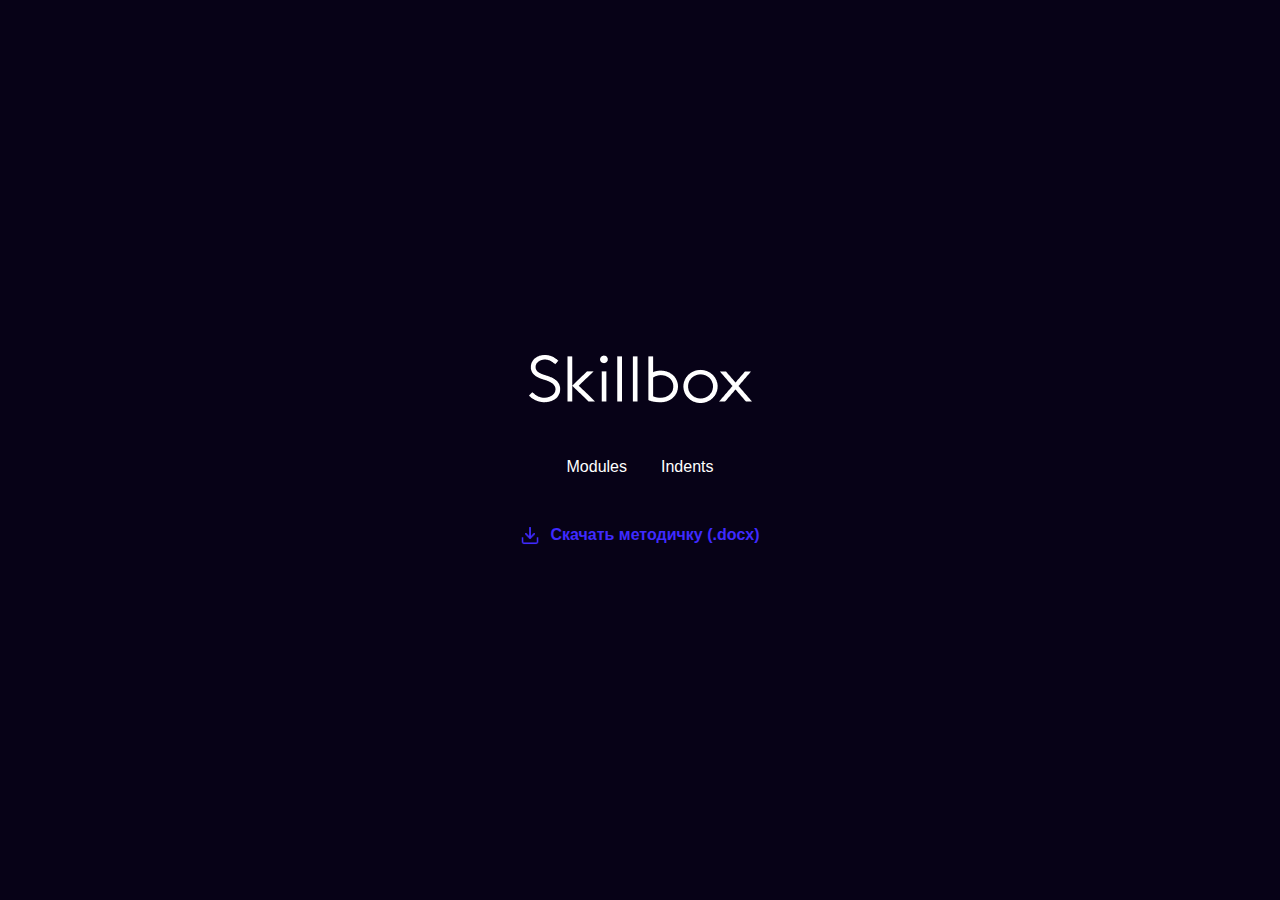
<file: index.html>
<!DOCTYPE html>
<html lang="en">
  <head>
    <meta charset="UTF-8" />
    <meta name="viewport" content="width=device-width, initial-scale=1.0" />
    <title>Document</title>
    <link rel="stylesheet" href="css/normalize.css" />
    <link rel="stylesheet" href="css/style.css" />
  </head>
  <body>
    <div class="main-content">
      <a class="logo" href="https://skillbox.ru" target="_blank">
        <img src="img/logo.png" alt="logo" />
      </a>
      <div class="links">
        <a class="link" href="modules.html">Modules</a>
        <a class="link" href="article.html">Indents</a>
      </div>
      <a class="download" href="skillbox.docx" download
        >Скачать методичку (.docx)</a
      >
    </div>
  </body>
</html>
</file>
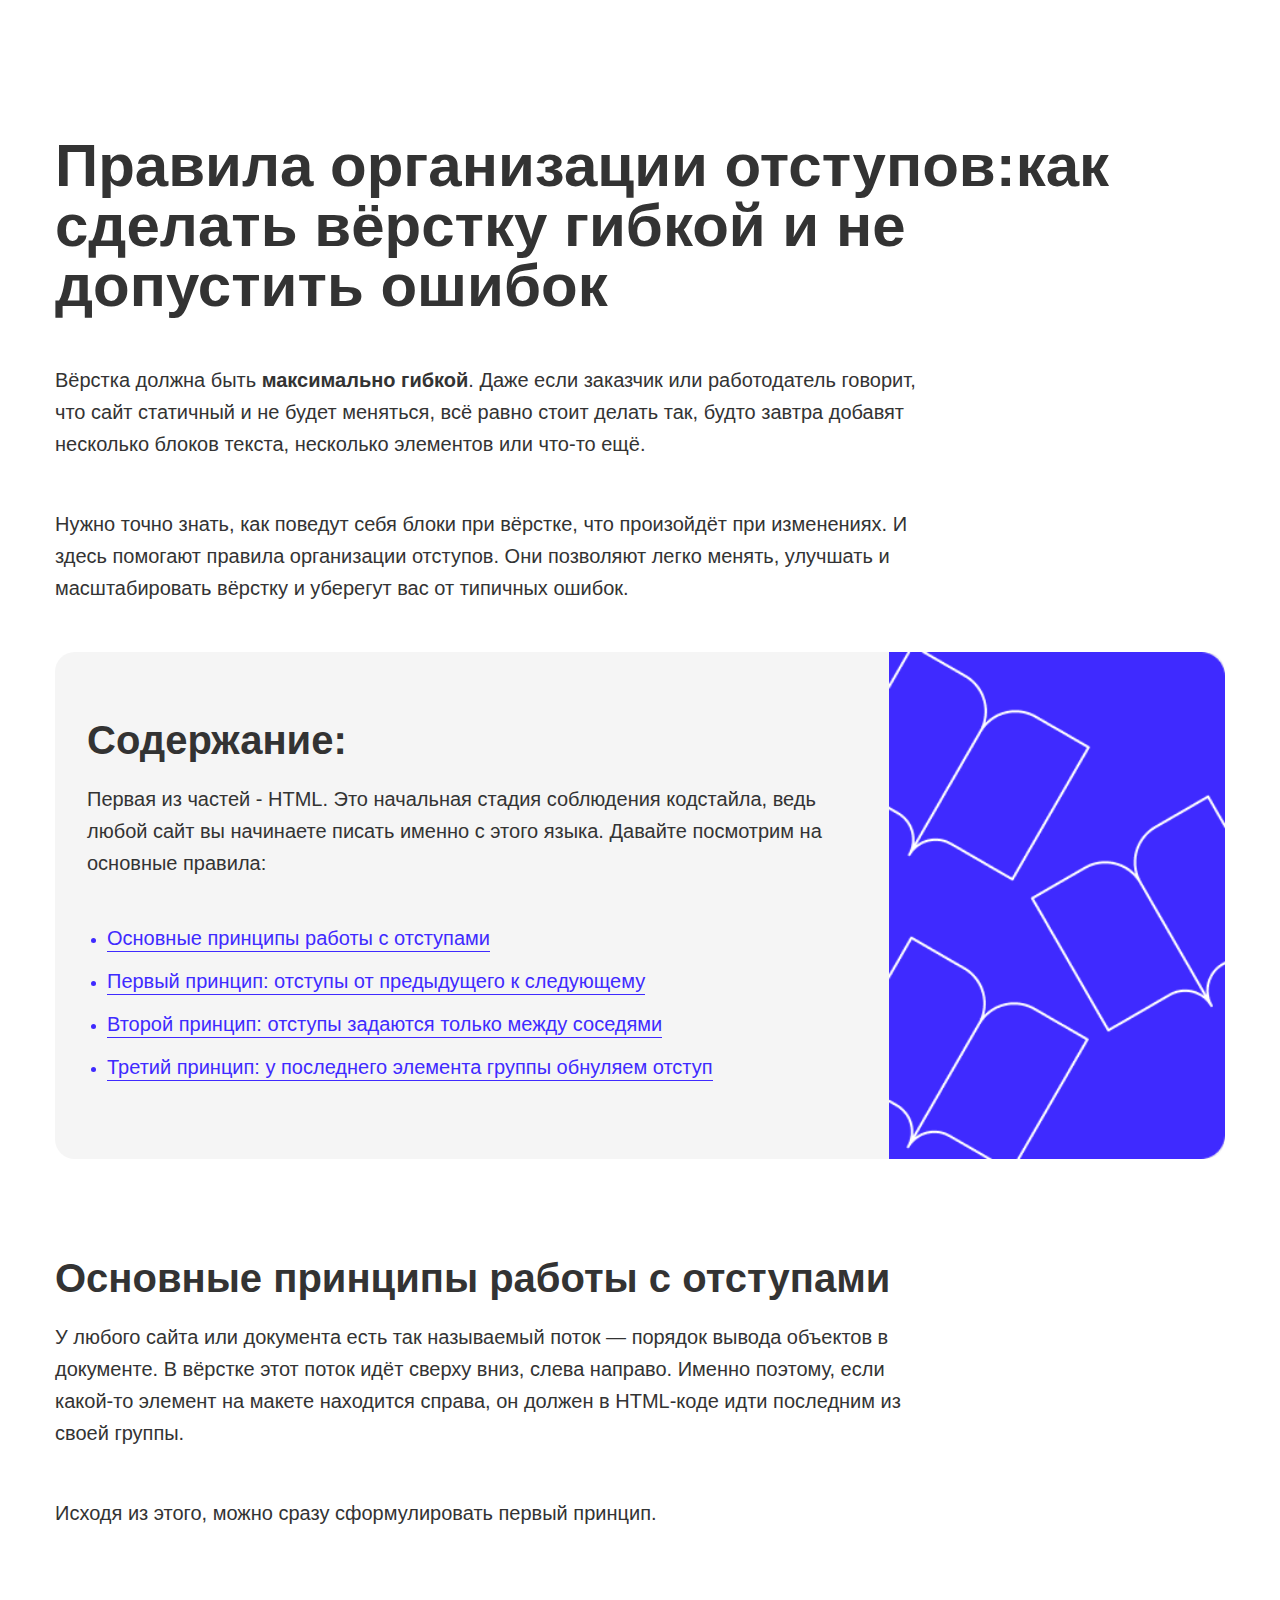
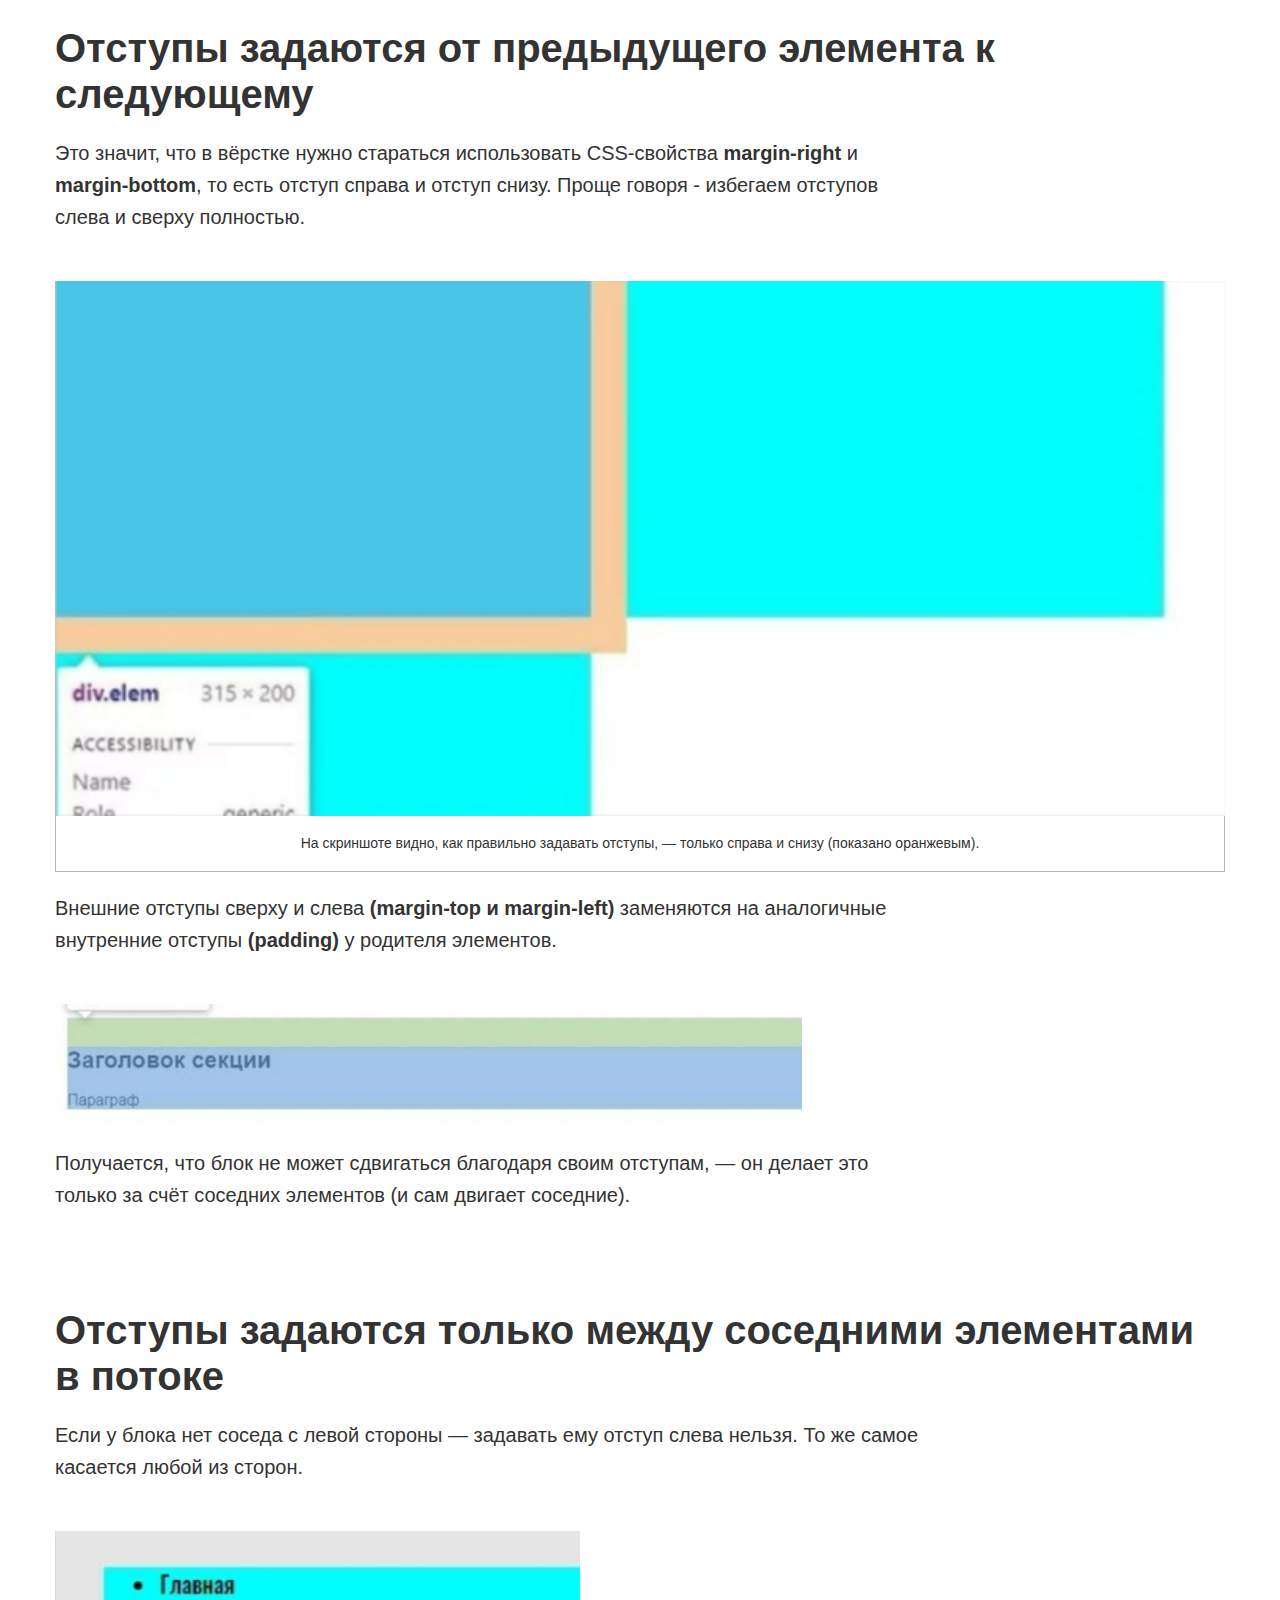
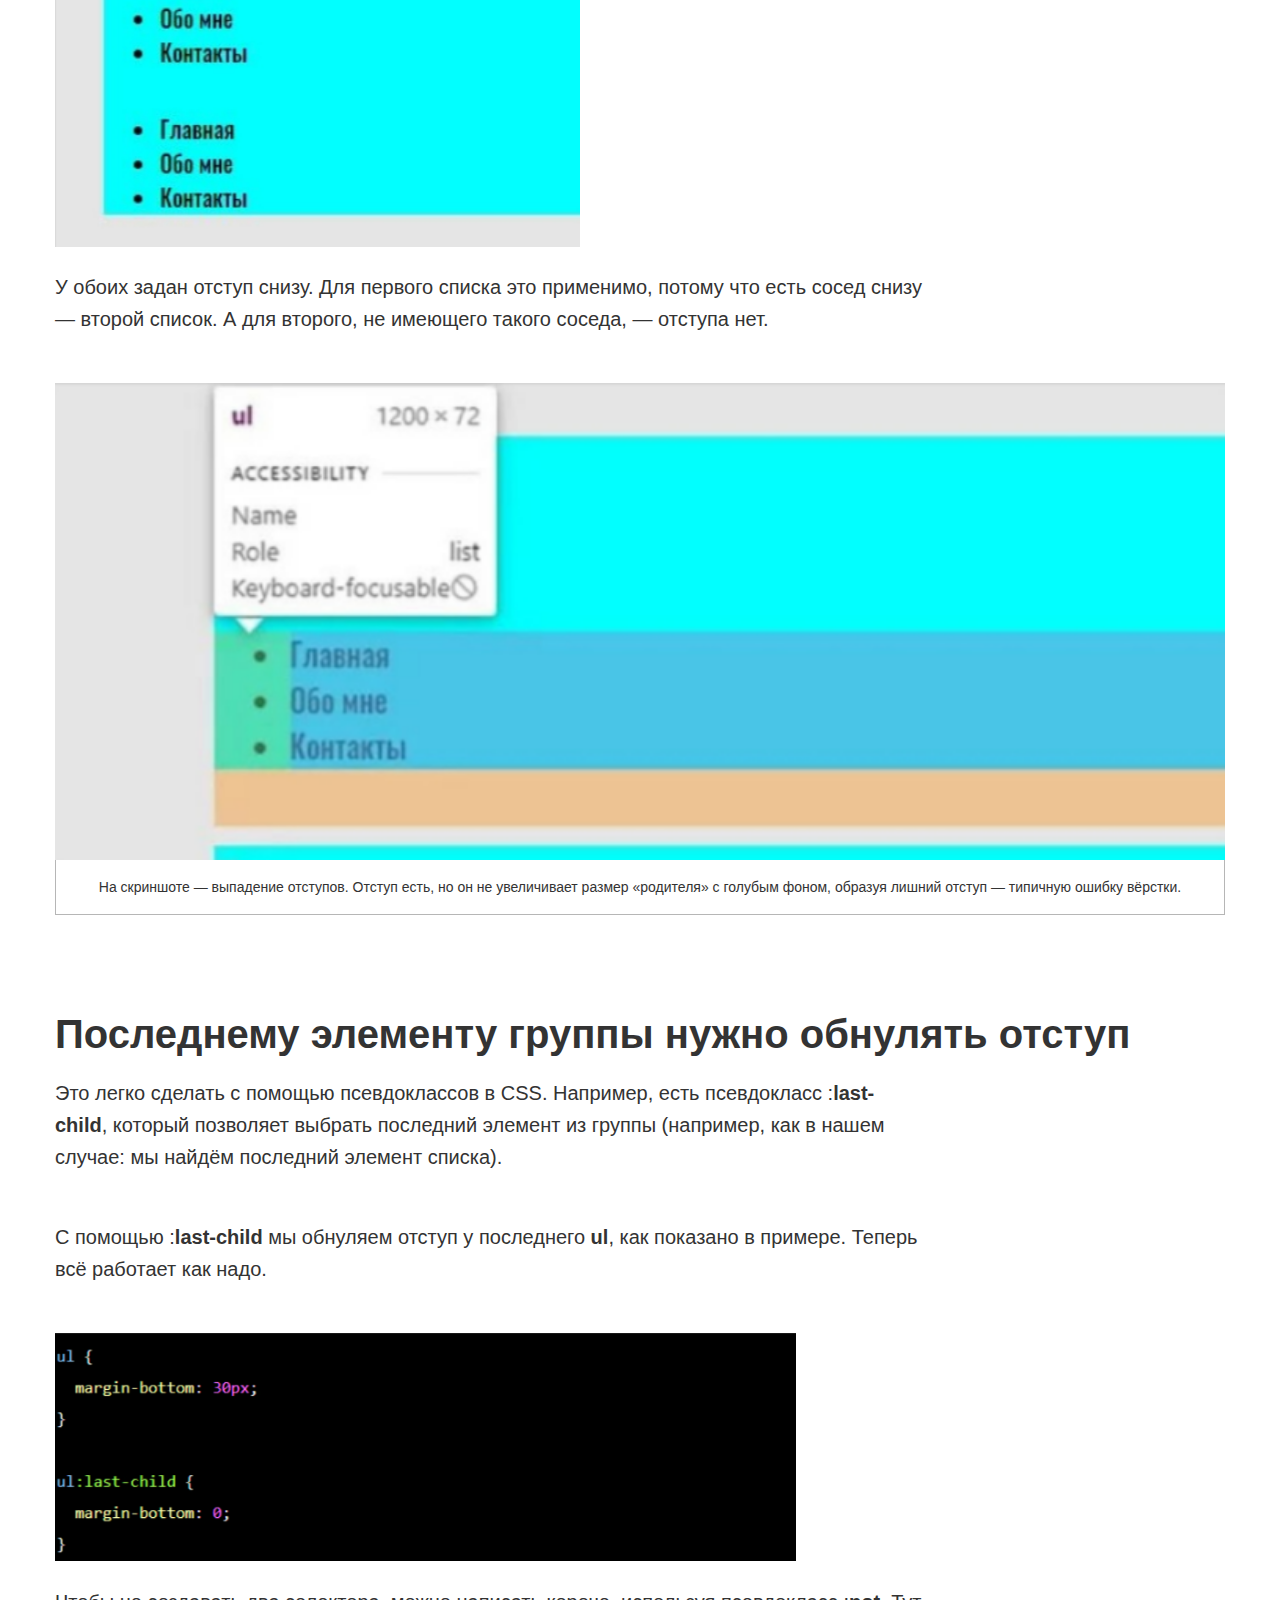
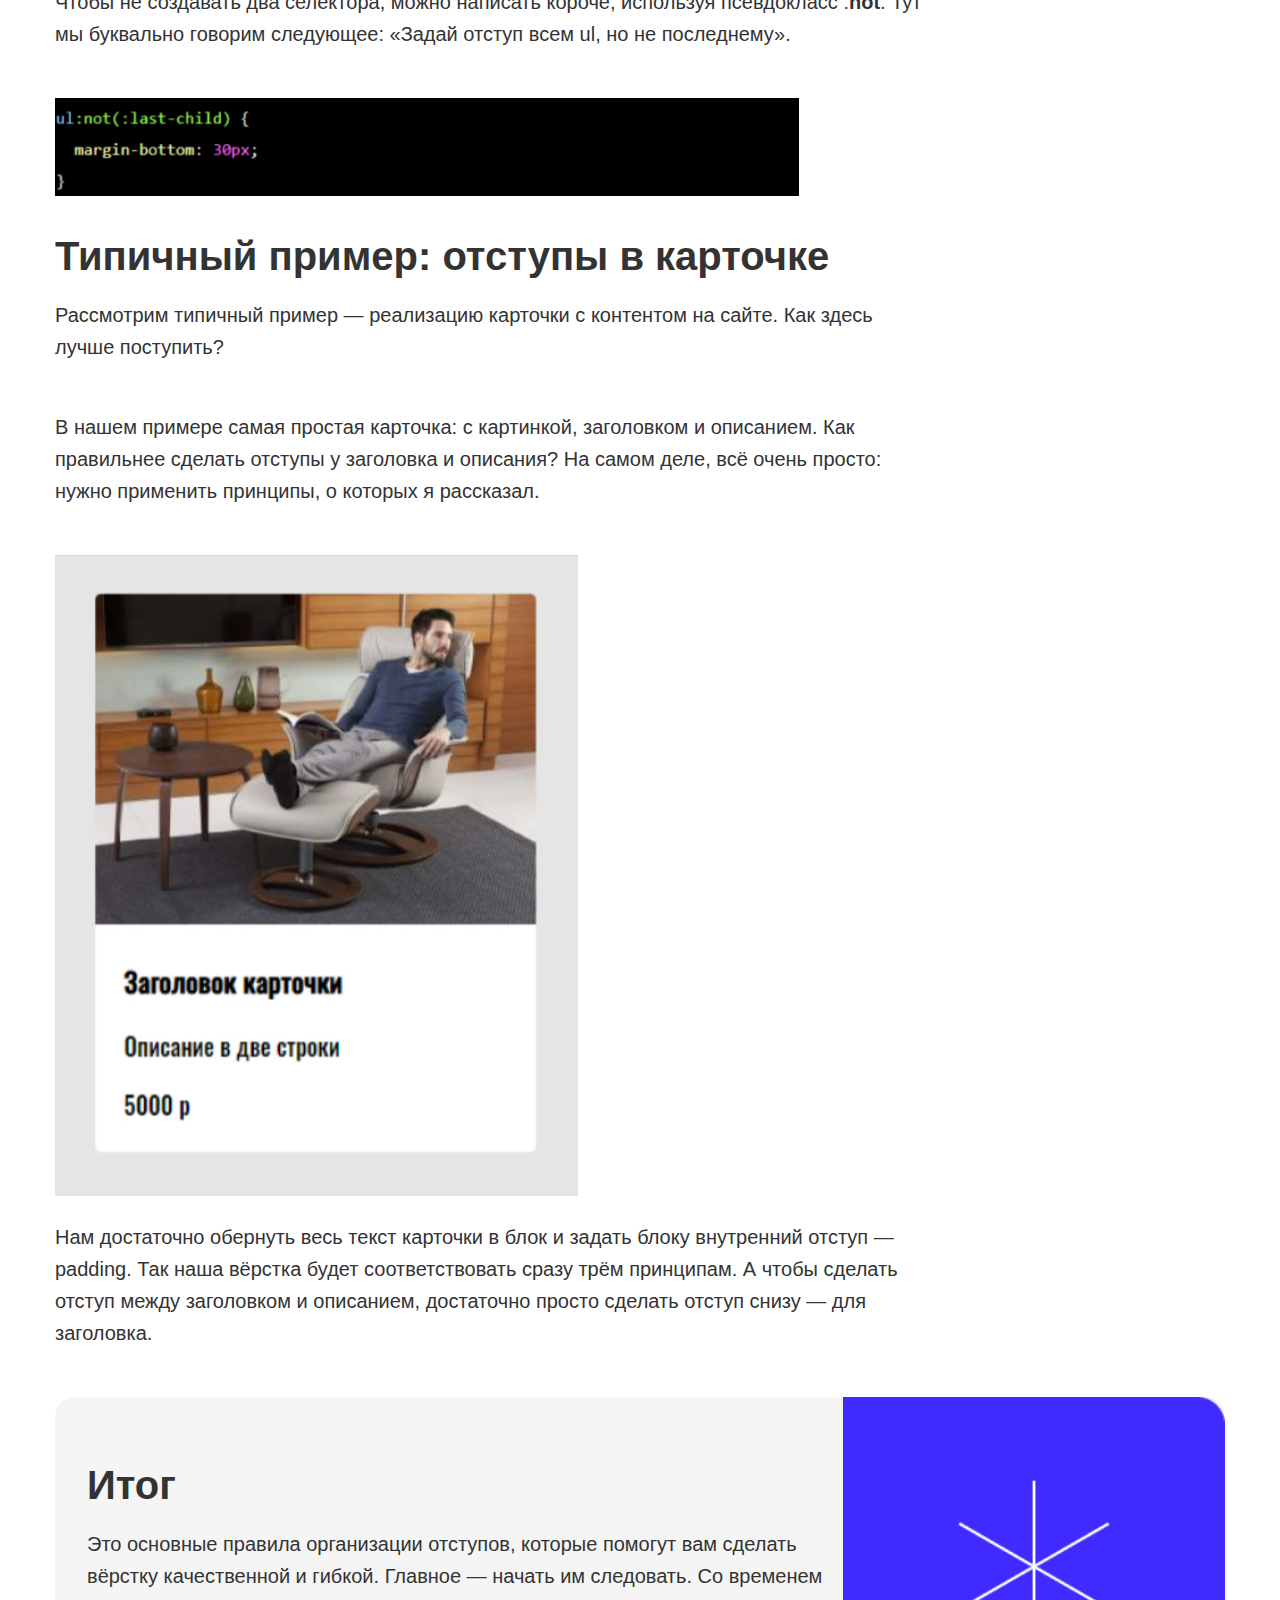
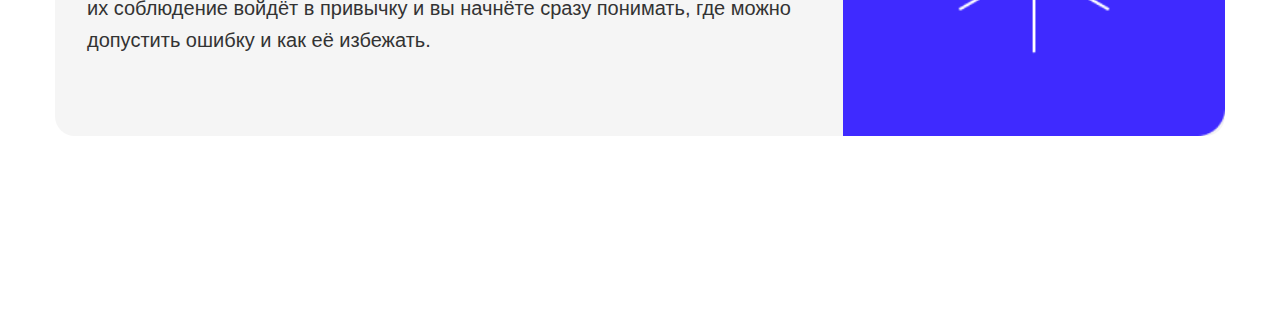
<file: article.html>
<!DOCTYPE html>
<html lang="ru">
  <head>
    <meta charset="UTF-8" />
    <title>Правила организации отступов</title>
    <link rel="stylesheet" href="css/normalize.css" />
    <link rel="stylesheet" href="css/style.css" />
  </head>
  <body>
    <div class="container">
      <header>
        <h1>
          <b
            >Правила организации отступов:как сделать вёрстку гибкой и не
            допустить ошибок</b
          >
        </h1>
        <p>
          Вёрстка должна быть <b>максимально гибкой</b>. Даже если заказчик или
          работодатель говорит, что сайт статичный и не будет меняться, всё
          равно стоит делать так, будто завтра добавят несколько блоков текста,
          несколько элементов или что-то ещё.
        </p>
        <p>
          Нужно точно знать, как поведут себя блоки при вёрстке, что произойдёт
          при изменениях. И здесь помогают правила организации отступов. Они
          позволяют легко менять, улучшать и масштабировать вёрстку и уберегут
          вас от типичных ошибок.
        </p>
      </header>
      <main>
        <div class="content">
          <h2>Содержание:</h2>
          <p>
            Первая из частей - HTML. Это начальная стадия соблюдения кодстайла,
            ведь любой сайт вы начинаете писать именно с этого языка. Давайте
            посмотрим на основные правила:
          </p>
          <ul>
            <li>
              <a href="#Основные принципы работы с отступами"
                >Основные принципы работы с отступами
              </a>
            </li>
            <li>
              <a href="#Первый принцип: отступы от предыдущего к следующему"
                >Первый принцип: отступы от предыдущего к следующему</a
              >
            </li>
            <li>
              <a href="#Второй принцип: отступы задаются только между соседями"
                >Второй принцип: отступы задаются только между соседями</a
              >
            </li>
            <li>
              <a
                href="#Третий принцип: у последнего элемента группы обнуляем отступ"
                >Третий принцип: у последнего элемента группы обнуляем отступ</a
              >
            </li>
          </ul>
        </div>

        <div>
          <h2 id="Основные принципы работы с отступами">
            Основные принципы работы с отступами
          </h2>
          <p>
            У любого сайта или документа есть так называемый поток — порядок
            вывода объектов в документе. В вёрстке этот поток идёт сверху вниз,
            слева направо. Именно поэтому, если какой-то элемент на макете
            находится справа, он должен в HTML-коде идти последним из своей
            группы.
          </p>
          <p>Исходя из этого, можно сразу сформулировать первый принцип.</p>
        </div>

        <div>
          <h2 id="Первый принцип: отступы от предыдущего к следующему">
            Отступы задаются от предыдущего элемента к следующему
          </h2>
          <p>
            Это значит, что в вёрстке нужно стараться использовать CSS-свойства
            <b>margin-right</b> и <b>margin-bottom</b>, то есть отступ справа и
            отступ снизу. Проще говоря - избегаем отступов слева и сверху
            полностью.
          </p>
          <figure>
            <img src="img/2.png" alt="img 2" class="second-image" />
            <figcaption>
              На скриншоте видно, как правильно задавать отступы, — только
              справа и снизу (показано оранжевым).
            </figcaption>
          </figure>

          <p>
            Внешние отступы сверху и слева
            <b>(margin-top и margin-left)</b> заменяются на аналогичные
            внутренние отступы <b>(padding)</b> у родителя элементов.
          </p>
          <img src="img/3.png" alt="img 3" class="third-image" />

          <p>
            Получается, что блок не может сдвигаться благодаря своим отступам, —
            он делает это только за счёт соседних элементов (и сам двигает
            соседние).
          </p>
        </div>

        <div>
          <h2 id="Второй принцип: отступы задаются только между соседями">
            Отступы задаются только между соседними элементами в потоке
          </h2>
          <p>
            Если у блока нет соседа с левой стороны — задавать ему отступ слева
            нельзя. То же самое касается любой из сторон.
          </p>
          <img src="img/4.png" alt="img 4" class="fourth-image" />
          <p>
            У обоих задан отступ снизу. Для первого списка это применимо, потому
            что есть сосед снизу — второй список. А для второго, не имеющего
            такого соседа, — отступа нет.
          </p>
          <figure>
            <img src="img/5.png" alt="img 5" class="fifth-image" />
            <figcaption>
              На скриншоте — выпадение отступов. Отступ есть, но он не
              увеличивает размер «родителя» с голубым фоном, образуя лишний
              отступ — типичную ошибку вёрстки.
            </figcaption>
          </figure>
        </div>

        <div>
          <h2 id="Третий принцип: у последнего элемента группы обнуляем отступ">
            Последнему элементу группы нужно обнулять отступ
          </h2>
          <p>
            Это легко сделать с помощью псевдоклассов в CSS. Например, есть
            псевдокласс :<b>last-child</b>, который позволяет выбрать последний
            элемент из группы (например, как в нашем случае: мы найдём последний
            элемент списка).
          </p>
          <p>
            С помощью :<b>last-child</b> мы обнуляем отступ у последнего
            <b>ul</b>, как показано в примере. Теперь всё работает как надо.
          </p>
          <img src="img/6.png" alt="img 6" class="sixth-image" />
          <p>
            Чтобы не создавать два селектора, можно написать короче, используя
            псевдокласс :<b>not</b>. Тут мы буквально говорим следующее: «Задай
            отступ всем ul, но не последнему».
          </p>

          <img src="img/7.png" alt="img 7" class="seventh-image" />
          <h2>Типичный пример: отступы в карточке</h2>
          <p>
            Рассмотрим типичный пример — реализацию карточки с контентом на
            сайте. Как здесь лучше поступить?
          </p>
          <p>
            В нашем примере самая простая карточка: с картинкой, заголовком и
            описанием. Как правильнее сделать отступы у заголовка и описания? На
            самом деле, всё очень просто: нужно применить принципы, о которых я
            рассказал.
          </p>
          <img src="img/8.png" alt="img 8" class="eighth-image" />
          <p>
            Нам достаточно обернуть весь текст карточки в блок и задать блоку
            внутренний отступ — padding. Так наша вёрстка будет соответствовать
            сразу трём принципам. А чтобы сделать отступ между заголовком и
            описанием, достаточно просто сделать отступ снизу — для заголовка.
          </p>
          <div class="result">
            <h2>Итог</h2>
            <p>
              Это основные правила организации отступов, которые помогут вам
              сделать вёрстку качественной и гибкой. Главное — начать им
              следовать. Со временем их соблюдение войдёт в привычку и вы
              начнёте сразу понимать, где можно допустить ошибку и как её
              избежать.
            </p>
          </div>
        </div>
      </main>
    </div>
  </body>
</html>
</file>
<file: css/style.css>
html {
  box-sizing: border-box;
}

*,
*::before,
*::after {
  box-sizing: inherit;
}

a {
  color: inherit;
  text-decoration: none;
}

img {
  max-width: 100%;
}

body {
  font-family: Arial, Verdana, sans-serif;
}

.main-content {
  display: flex;
  flex-direction: column;
  align-items: center;
  justify-content: center;
  min-height: 100vh;
  color: #fff;
  background-color: #070217;
}

.logo {
  display: inline-block;
  margin-bottom: 50px;
}

.links {
  display: flex;
  margin-bottom: 50px;
  gap: 34px;
}

a.indents,
a.modules {
  display: inline-block;
  padding: 24px 49px;
  font-size: 18px;
  line-height: 21px;
  font-weight: 700;
  background-color: #3f2aff;
  color: #fff;
}

.download {
  padding-left: 30px;
  background-image: url("../img/download.png");
  font-weight: 700;
  background-position: left center;
  background-size: 20px 20px;
  background-repeat: no-repeat;
  color: #3f2aff;
}

/*страница статьи*/

.container {
  max-width: 1170px;
  margin: 0 auto;
  padding: 96px 0;
}

h1 {
  margin-bottom: 48px;
  font-size: 60px;
  line-height: 60px;
  color: #333;
  font-weight: 400;
}

p {
  margin-bottom: 48px;
  font-size: 20px;
  line-height: 32px;
  color: #333;
  max-width: 871px;
  font-weight: 400;
}

p.highlighted {
  border-radius: 20px;
  padding: 50px 95px;
  max-width: 100%;
  font-weight: 700;
  font-size: 30px;
  color: #fff;
  background-color: #3f2aff;
}

.content {
  background-color: #f5f5f5;
  padding: 32px 400px 32px 32px;
  margin-bottom: 96px;
  position: relative;
  background-repeat: no-repeat;
  background-position: right center;
  background-size: contain;
  background-image: url("../img/decorate-1.png");
  border-radius: 20px;
}

.result {
  background-color: #f5f5f5;
  padding: 32px 400px 32px 32px;
  position: relative;
  background-repeat: no-repeat;
  background-position: right center;
  background-size: contain;
  background-image: url("../img/decorate-2.png");
  border-radius: 20px;
}

h2 {
  margin-bottom: 8px;
  font-size: 40px;
  line-height: 46px;
  color: #333;
  font-weight: 700;
}

.gray p {
  line-height: 160%;
  margin-bottom: 8px;
  max-width: 648px;
}

ul li a {
  font-size: 20px;
  color: #3f2aff;
  text-decoration: none;
  border-bottom: 1px solid #3f2aff;
  padding-bottom: 2px;
}

ul li {
  margin-bottom: 20px;
}

ul li::marker {
  color: #3f2aff;
}

ul {
  list-style-type: disc;
  padding-left: 20px;
  margin-bottom: 48px;
}

h3 {
  font-weight: 400;
  font-size: 30px;
  line-height: 34px;
  color: #333;
}

figure {
  width: 100%;
  font-size: 0;
  margin: 0;
}

figure img {
  width: 100%;
}

figcaption {
  border-style: solid;
  border-color: #b6b6b6;
  border-width: 0 1px 1px 1px;
  padding: 19px 0;
  font-weight: 400;
  font-size: 14px;
  text-align: center;
  color: #333;
}

main > div {
  margin-bottom: 96px;
}

blockquote {
  font-size: 20px;
  line-height: 180%;
  color: #333;
  font-style: italic;
  max-width: 871px;
  margin-bottom: 32px;
}

.bibliography li {
  font-size: 20px;
  line-height: 23px;
  color: #000;
}

/*
modules
*/

.modules-container {
  max-width: 1000px;
  margin: 0 auto;
  padding: 20px 15px;
}

a.back-link {
  display: inline-block;
  font-size: 14px;
  color: #4b4bff;
  margin: 0;
}

a.back-link:hover,
a.back-link:focus {
  text-decoration: underline;
}

.modules-of-course {
  color: #4b4bff;
  font-weight: 600;
}

.name {
  font-weight: 400;
  font-size: 32px;
  margin: 0;
}

ul.modules-list {
  display: grid;
  grid-template-columns: repeat(auto-fit, minmax(460px, 1fr));
  gap: 20px;
  padding: 0;
  margin: 0 0 40px 0;
}

li.module-card {
  background: #fff;
  box-shadow: 0 2px 6px rgb(0 0 0 / 0.1);
  display: flex;
  flex-direction: column;
  position: relative;
  cursor: default;
}

.module-image {
  height: 140px;
  background-size: cover;
  background-position: center;
}

.module-content {
  padding: 20px 25px 25px 25px;
  flex-grow: 1;
  display: flex;
  flex-direction: column;
}

.module-title {
  font-size: 28px;
  font-weight: 700;
  color: #4b4bff;
  margin: 0 0 12px 0;
  line-height: 1.2;
}

.lessons-list {
  list-style: none;
  padding: 0;
  margin: 0;
  font-size: 14px;
  color: #444;
  line-height: 1.4;
}

.lessons-list li {
  margin-bottom: 6px;
}

.module-number {
  position: absolute;
  bottom: 12px;
  right: 15px;
  font-size: 32px;
  font-weight: 400;
  color: #eee;
}

.show-more {
  padding: 12px 30px;
  font-size: 16px;
  font-weight: 600;
  color: #4b4bff;
  background: transparent;
  border: 2px solid #4b4bff;
  text-align: center;
  margin: 0 auto;
  display: block;
}

.show-more:hover,
.show-more:focus {
  background-color: #4b4bff;
  color: #fff;
}
</file>
